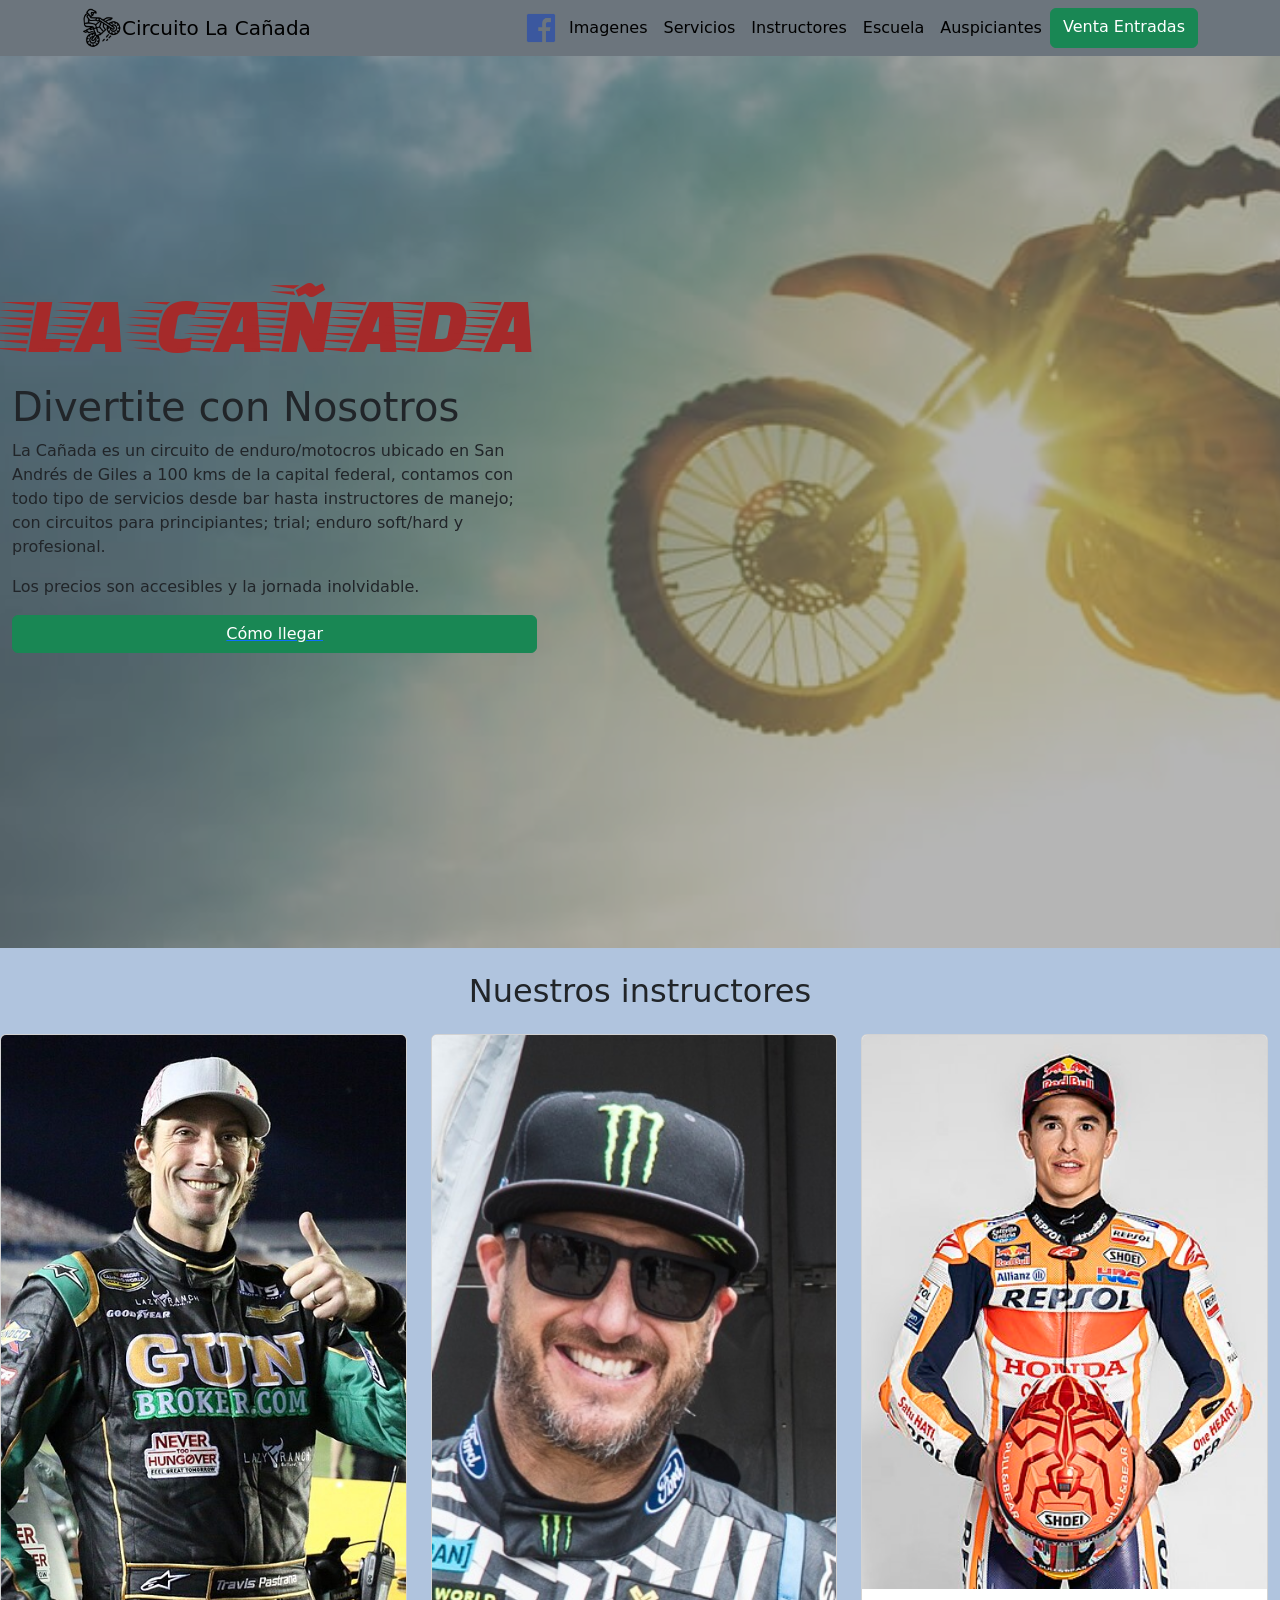
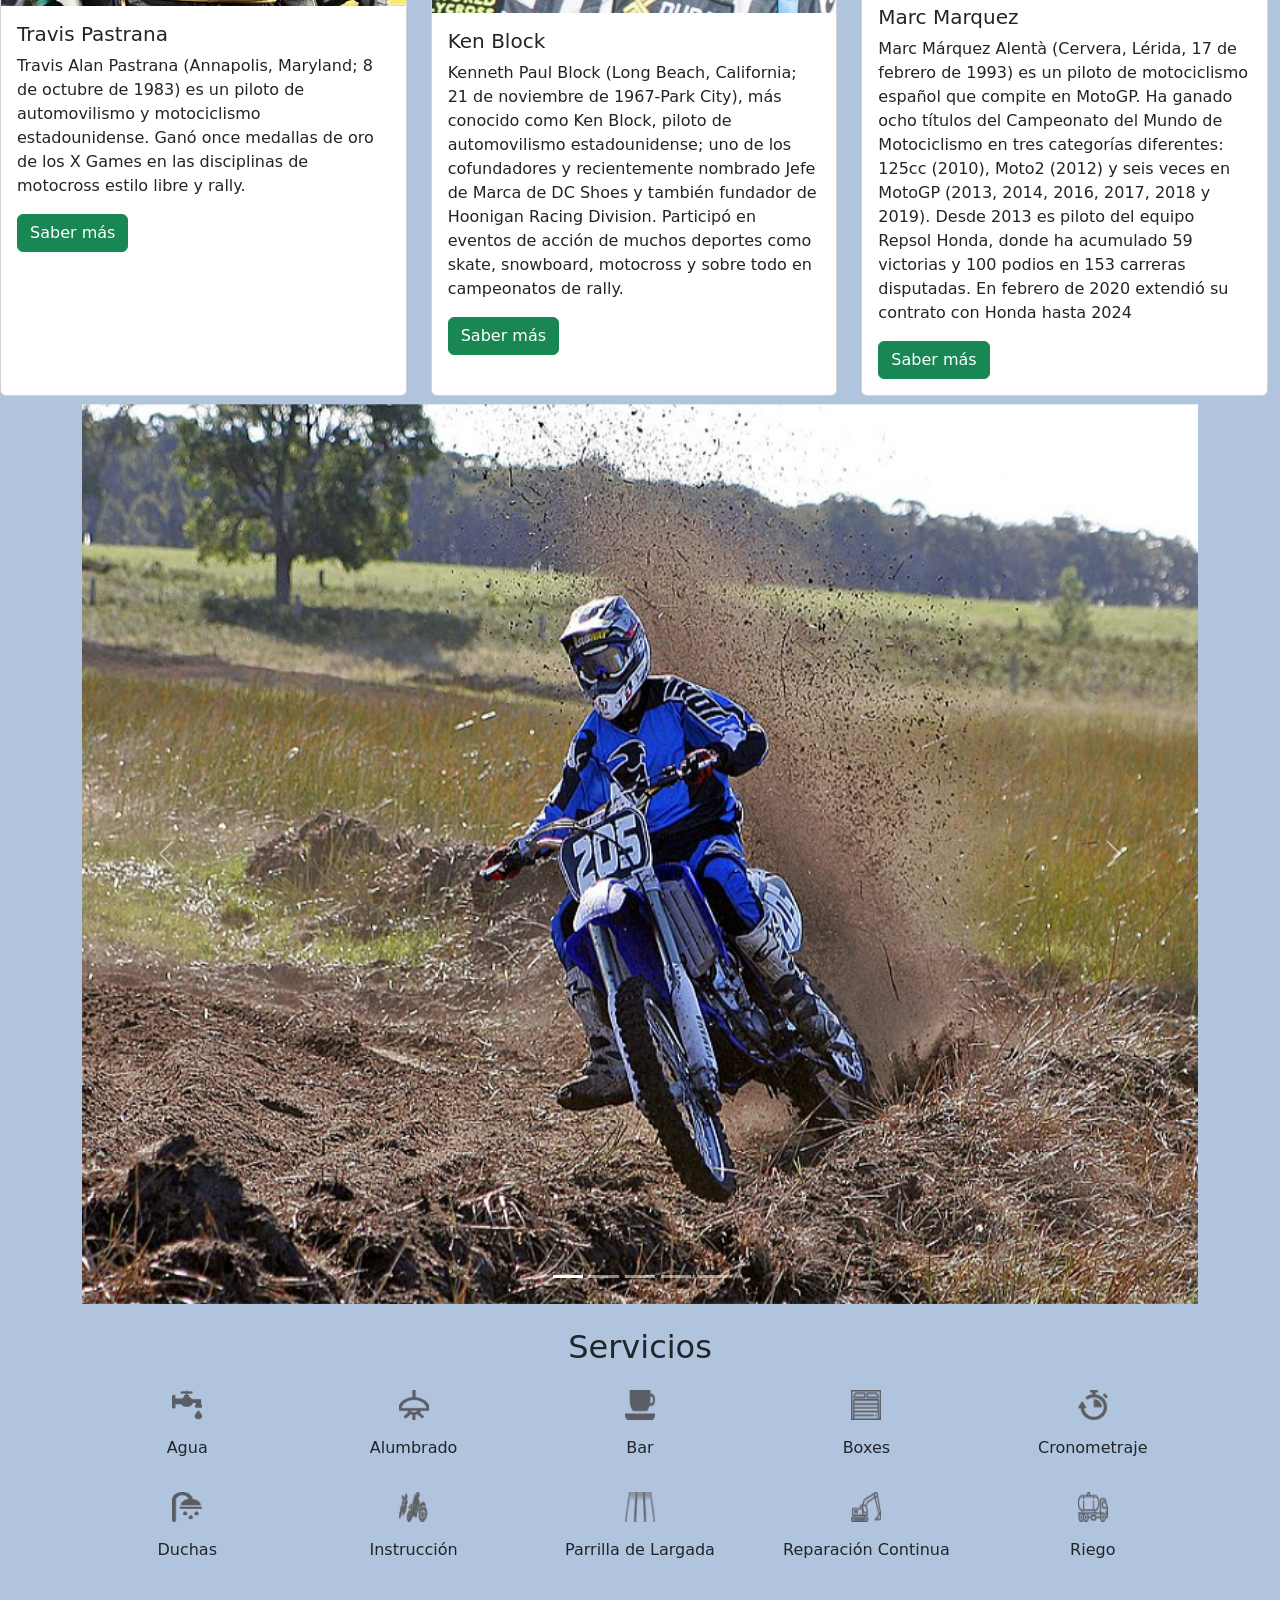
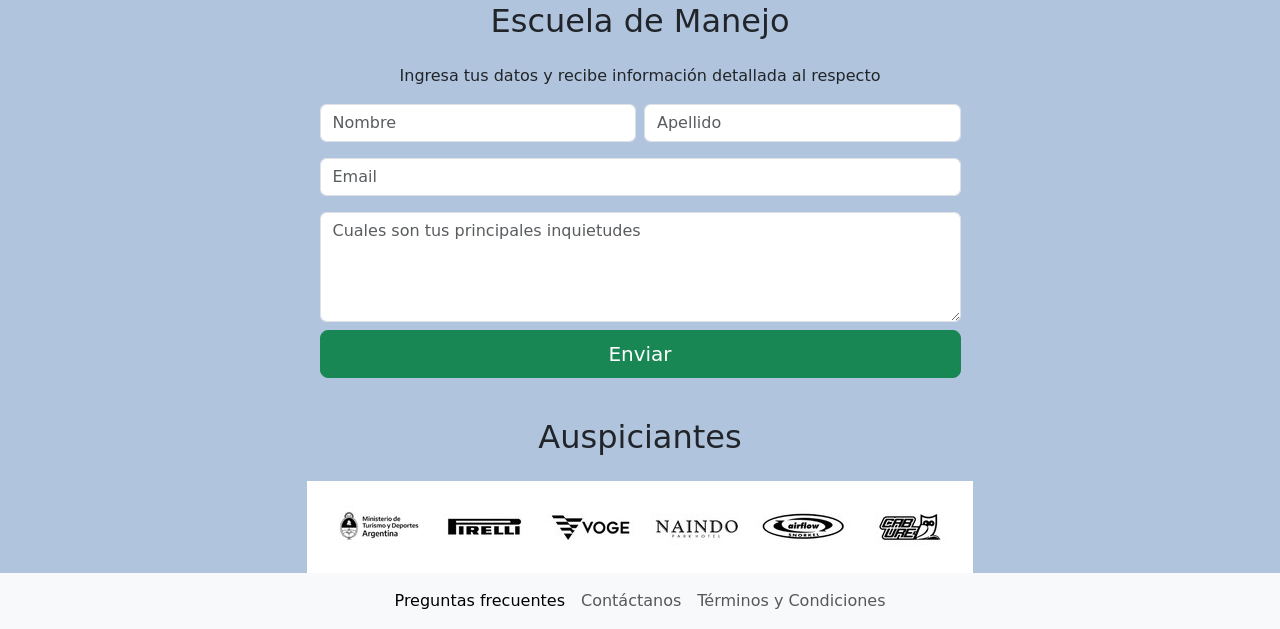
<file: index.html>
<!doctype html>
<html lang="es">

<head>
  <!-- Required meta tags -->
  <meta charset="utf-8">
  <meta name="viewport" content="width=device-width, initial-scale=1, shrink-to-fit=no">
  <link rel="shortcut icon" href="./Assets/Img/motocross.png" itemprop="image">
  <title> Circuito La Cañada</title>
  <!-- Bootstrap CSS v5.2.1 -->
  <link href="https://cdn.jsdelivr.net/npm/bootstrap@5.2.1/dist/css/bootstrap.min.css" rel="stylesheet"
    integrity="sha384-iYQeCzEYFbKjA/T2uDLTpkwGzCiq6soy8tYaI1GyVh/UjpbCx/TYkiZhlZB6+fzT" crossorigin="anonymous">
  <link rel="stylesheet" href="./CSS/Misestilos.css">
  <style>
    @import url('https://fonts.googleapis.com/css2?family=Faster+One&family=Quicksand&family=Roboto&display=swap');
  </style>
</head>

<body>
  <header class="position-sticky position-fixed fixed-top top-0 z-3">
    <nav class="navbar navbar-expand-lg bg-secondary">
      <div class="container ">
        <a href="Index.html">
          <img src="./Assets/Img/motocross.png" width="40" height="40" alt="Icono de Motocross">
        </a>
        <a class="navbar-brand" href="Index.html"> Circuito La Cañada</a>
        <button class="navbar-toggler" type="button" data-bs-toggle="collapse" data-bs-target="#navbarNavAltMarkup"
          aria-controls="navbarNavAltMarkup" aria-expanded="false" aria-label="Toggle navigation">
          <span class="navbar-toggler-icon"></span>
        </button>
        <div class="collapse navbar-collapse" id="navbarNavAltMarkup">
          <div class="navbar-nav">
            <a href="https://www.facebook.com/groups/140119366109551" target="_blank">
              <img src="./Assets/Img/fb.png" width="40" height="40" alt="Facebook">
            </a>
            <a class="nav-link active" aria-current="page" href="#imagenes">Imagenes</a>
            <a class="nav-link active" aria-current="page" href="#servicios">Servicios</a>
            <a class="nav-link active" aria-current="page" href="#instructores">Instructores</a>
            <a class="nav-link active" aria-current="page" href="#escuela">Escuela</a>
            <a class="nav-link active" aria-current="page" href="#auspiciantes">Auspiciantes</a>
            <a class="btn btn-success" href="./Pages/estadia.html">Venta Entradas</a>
          </div>
        </div>
      </div>
    </nav>
  </header>


  <main>
    <div class="container-fluid">
      <div class="row justify-content-left align-items-center g-2">
        <div class="col-5 position-absolute top-50 start-20 translate-middle-y">
          <div class="letralacañada">LA CAÑADA</div>
          <h1>Divertite con Nosotros</h1>
          <p>La Cañada es un circuito de enduro/motocros ubicado en San Andrés de Giles
            a 100 kms de la capital federal, contamos con todo tipo de servicios desde bar hasta
            instructores de manejo; con circuitos para principiantes; trial; enduro soft/hard y profesional.
          </p>
          <p>
            Los precios son accesibles y la jornada inolvidable.
          </p>

          <a href="https://www.google.com/maps/dir/-34.4368464,-59.4460016/-34.451917,-59.4730543/@-34.4519045,-59.4729023,664m/data=!3m1!1e3!4m5!4m4!1m1!4e1!1m0!3e0!5m1!1e4?entry=ttu"
            target="_blank">
            <div class="d-grid gap-2  mx-auto">
              <button class="btn btn-success width " type="button">Cómo llegar</button>
            </div>
          </a>
        </div>
      </div>
    </div>
  </main>

  
  <!-- Instructores -->
  <a name="instructores"></a>
  <section>
    <h2 class="text-center mt-4 mb-4">Nuestros instructores</h2>

    <div class="row row_mia row-cols-1 row-cols-md-3 g-4 justify-content-center mr-0">
      <div class="col">
        <div class="card h-100">
          <img src="./Assets/Img/Instuctores/Travis_Pastrana.JPG" class="card-img-top" alt="PASTRANA">
          <div class="card-body">
            <h5 class="card-title">Travis Pastrana</h5>

            <p class="card-text">
              Travis Alan Pastrana (Annapolis, Maryland; 8 de octubre de 1983) es un piloto de automovilismo y
              motociclismo estadounidense. Ganó once medallas de oro de los X Games en las disciplinas de motocross
              estilo libre y rally.
            </p>
            <a href="https://es.wikipedia.org/wiki/Travis_Pastrana" target="_blank" class="btn btn-success">Saber
              más</a>
          </div>
        </div>
      </div>
      <div class="col">
        <div class="card h-100">
          <img src="./Assets/Img/Instuctores/Ken_Block.jpg" class="card-img-top " alt="kEN bLOCK">
          <div class="card-body">
            <h5 class="card-title">Ken Block</h5>
            <p class="card-text">
              Kenneth Paul Block (Long Beach, California; 21 de noviembre de 1967-Park City),
              más conocido como Ken Block, piloto de automovilismo estadounidense; uno de los cofundadores y
              recientemente nombrado Jefe de Marca de DC Shoes y también fundador de Hoonigan Racing Division. Participó
              en eventos de acción de muchos deportes como skate, snowboard, motocross y sobre todo en campeonatos de
              rally.
            </p>
            <a href="https://es.wikipedia.org/wiki/Ken_Block" target="_blank" class="btn btn-success ">Saber más</a>
          </div>
        </div>
      </div>
      <div class="col">
        <div class="card h-100">
          <img src="./Assets/Img/Instuctores/Marc_Márquez.jpg" class="card-img-top" alt="MARC MARQUEZ">
          <div class="card-body">
            <h5 class="card-title">Marc Marquez</h5>
            <p class="card-text">
              Marc Márquez Alentà (Cervera, Lérida, 17 de febrero de 1993) es un piloto de motociclismo español que
              compite en MotoGP. Ha ganado ocho títulos del Campeonato del Mundo de Motociclismo en tres categorías
              diferentes: 125cc (2010), Moto2 (2012) y seis veces en MotoGP (2013, 2014, 2016, 2017, 2018 y 2019).
              Desde 2013 es piloto del equipo Repsol Honda, donde ha acumulado 59 victorias y 100 podios en 153
              carreras disputadas. En febrero de 2020 extendió su contrato con Honda hasta 2024
            </p>
            <a href="https://es.wikipedia.org/wiki/Marc_M%C3%A1rquez" target="_blank" class="btn btn-success ">Saber
              más</a>
          </div>
        </div>
      </div>
    </div>
  </section>


  <!-- Imagenes -->
  <a name="imagenes"></a>
  <section>
    <div class="container mt-2">
      <div id="carouselExampleIndicators" class="carousel slide">
        <div class="carousel-indicators">
          <button type="button" data-bs-target="#carouselExampleIndicators" data-bs-slide-to="0" class="active"
            aria-current="true" aria-label="Slide 1"></button>
          <button type="button" data-bs-target="#carouselExampleIndicators" data-bs-slide-to="1"
            aria-label="Slide 2"></button>
          <button type="button" data-bs-target="#carouselExampleIndicators" data-bs-slide-to="2"
            aria-label="Slide 3"></button>
          <button type="button" data-bs-target="#carouselExampleIndicators" data-bs-slide-to="3"
            aria-label="Slide 4"></button>
          <button type="button" data-bs-target="#carouselExampleIndicators" data-bs-slide-to="4"
            aria-label="Slide 5"></button>
        </div>
        <div class="carousel-inner">
          <div class="carousel-item active">
            <img src="./Assets/Img/motos/moto1.jpg" class="d-block vh-100 w-100" alt="...">
          </div>
          <div class="carousel-item">
            <img src="./Assets/Img/motos/moto2.jpg" class="d-block vh-100 w-100" alt="...">
          </div>
          <div class="carousel-item">
            <img src="./Assets/Img/motos/moto3.jpg" class="d-block vh-100 w-100" alt="...">
          </div>
          <div class="carousel-item">
            <img src="./Assets/Img/motos/moto4.jpg" class="d-block vh-100 w-100" alt="...">
          </div>
          <div class="carousel-item">
            <img src="./Assets/Img/motos/moto5.jpg" class="d-block vh-100 w-100" alt="...">
          </div>
        </div>
        <button class="carousel-control-prev" type="button" data-bs-target="#carouselExampleIndicators"
          data-bs-slide="prev">
          <span class="carousel-control-prev-icon" aria-hidden="true"></span>
          <span class="visually-hidden">Previous</span>
        </button>
        <button class="carousel-control-next" type="button" data-bs-target="#carouselExampleIndicators"
          data-bs-slide="next">
          <span class="carousel-control-next-icon" aria-hidden="true"></span>
          <span class="visually-hidden">Next</span>
        </button>
      </div>
    </div>
    </div>
  </section>


  <!-- Servicios -->
  <a name="servicios"></a>
  <section>
    <h2 class="text-center mt-4 mb-4">Servicios</h2>
    <div class="container text-center">
      <div class="row row-cols-2 row-cols-lg-5 g-2 g-lg-3">
        <div class="col">
          <img src="./Assets/Img/Servicios/agua.png" class="ImgTamaño" alt="Agua">
          <div class="p-3">Agua</div>
        </div>
        <div class="col">
          <img src="./Assets/Img/Servicios/alumbrado.png" class="ImgTamaño" alt="Alumbrado">
          <div class="p-3">Alumbrado</div>
        </div>
        <div class="col">
          <img src="./Assets/Img/Servicios/bar.png" class="ImgTamaño" alt="Bar">
          <div class="p-3">Bar</div>
        </div>
        <div class="col">
          <img src="./Assets/Img/Servicios/boxes.png" class="ImgTamaño" alt="Boxes">
          <div class="p-3">Boxes</div>
        </div>
        <div class="col">
          <img src="./Assets/Img/Servicios/cronometraje.png" class="ImgTamaño" alt="Cronometraje">
          <div class="p-3">Cronometraje</div>
        </div>
        <div class="col">
          <img src="./Assets/Img/Servicios/duchas.png" class="ImgTamaño" alt="Duchas">
          <div class="p-3">Duchas</div>
        </div>
        <div class="col">
          <img src="./Assets/Img/Servicios/instruccion.png" class="ImgTamaño" alt="Instrucción">
          <div class="p-3">Instrucción</div>
        </div>
        <div class="col">
          <img src="./Assets/Img/Servicios/parrilla de largada.png" class="ImgTamaño" alt="Parrilla de Largada">
          <div class="p-3">Parrilla de Largada</div>
        </div>
        <div class="col">
          <img src="./Assets/Img/Servicios/reparacioncontinua.png" class="ImgTamaño" alt="Reparación">
          <div class="p-3">Reparación Continua</div>
        </div>
        <div class="col">
          <img src="./Assets/Img/Servicios/riego.png" class="ImgTamaño" alt="Riego">
          <div class="p-3">Riego</div>
        </div>
      </div>
    </div>
  </section>

  <!-- Instructores -->
  <a name="escuela"></a>

  <section class="container" id="form-orador">
    <div class="row justify-content-center">
      <div class="col-lg-8 col-xl-7">
        <h2 class="text-center mt-4 mb-4">Escuela de Manejo</h2>
        <p class="text-center">Ingresa tus datos y recibe información detallada al respecto</p>
        <form action="">
          <div class="row gx-2">
            <div class="col-md mb-3">
              <input type="text" class="form-control" placeholder="Nombre" aria-label="Nombre" required="">
            </div>
            <div class="col-md mb-3">
              <input type="text" class="form-control" placeholder="Apellido" aria-label="Apellido" required="">
            </div>
          </div>
          <div class="row">
            <div class="col mb-3">
              <input type="email" class="form-control" placeholder="Email" aria-label="Email" required="">
            </div>
          </div>
          <div class="row">
            <div class="col mb-3">
              <textarea class="form-control" id="exampleFormControlTextarea1" rows="4"
                placeholder="Cuales son tus principales inquietudes" required=""></textarea>

              <div class="d-grid">
                <button type="submit" class="btn btn-lg btn-form btn-success mt-2">Enviar</button>
              </div>

            </div>
        </form>
      </div>
    </div>

  </section>

  <!-- auspiciantes -->
  <a name="auspiciantes"></a>
  <section>
    <h2 class="text-center mt-4 mb-4">Auspiciantes</h2>
    <div class="text-center">
      <img src="./Assets/Img/auspiciantes.jpg" alt="Auspiciantes">
    </div>

  </section>

  <footer class="bg-secondary">
    <nav class="navbar  navbar-expand-lg bg-body-tertiary">
      <div class="container-fluid">
        <button class="navbar-toggler" type="button" data-bs-toggle="collapse" data-bs-target="#navbarNav"
          aria-controls="navbarNav" aria-expanded="false" aria-label="Toggle navigation">
          <span class="navbar-toggler-icon"></span>
        </button>
        <div class="collapse navbar-collapse justify-content-center" id="navbarNav">
          <ul class="navbar-nav">
            <li class="nav-item">
              <a class="nav-link active" aria-current="page" href="#">Preguntas frecuentes</a>
            </li>
            <li class="nav-item">
              <a class="nav-link" href="#">Contáctanos</a>
            </li>
            <li class="nav-item">
              <a class="nav-link" href="#">Términos y Condiciones</a>
            </li>

          </ul>
        </div>
      </div>
    </nav>
  </footer>

  <!-- Bootstrap JavaScript Libraries -->
  <script src="https://cdn.jsdelivr.net/npm/@popperjs/core@2.11.6/dist/umd/popper.min.js"
    integrity="sha384-oBqDVmMz9ATKxIep9tiCxS/Z9fNfEXiDAYTujMAeBAsjFuCZSmKbSSUnQlmh/jp3" crossorigin="anonymous">
    </script>

  <script src="https://cdn.jsdelivr.net/npm/bootstrap@5.2.1/dist/js/bootstrap.min.js"
    integrity="sha384-7VPbUDkoPSGFnVtYi0QogXtr74QeVeeIs99Qfg5YCF+TidwNdjvaKZX19NZ/e6oz" crossorigin="anonymous">
    </script>
</body>

</html>
</file>
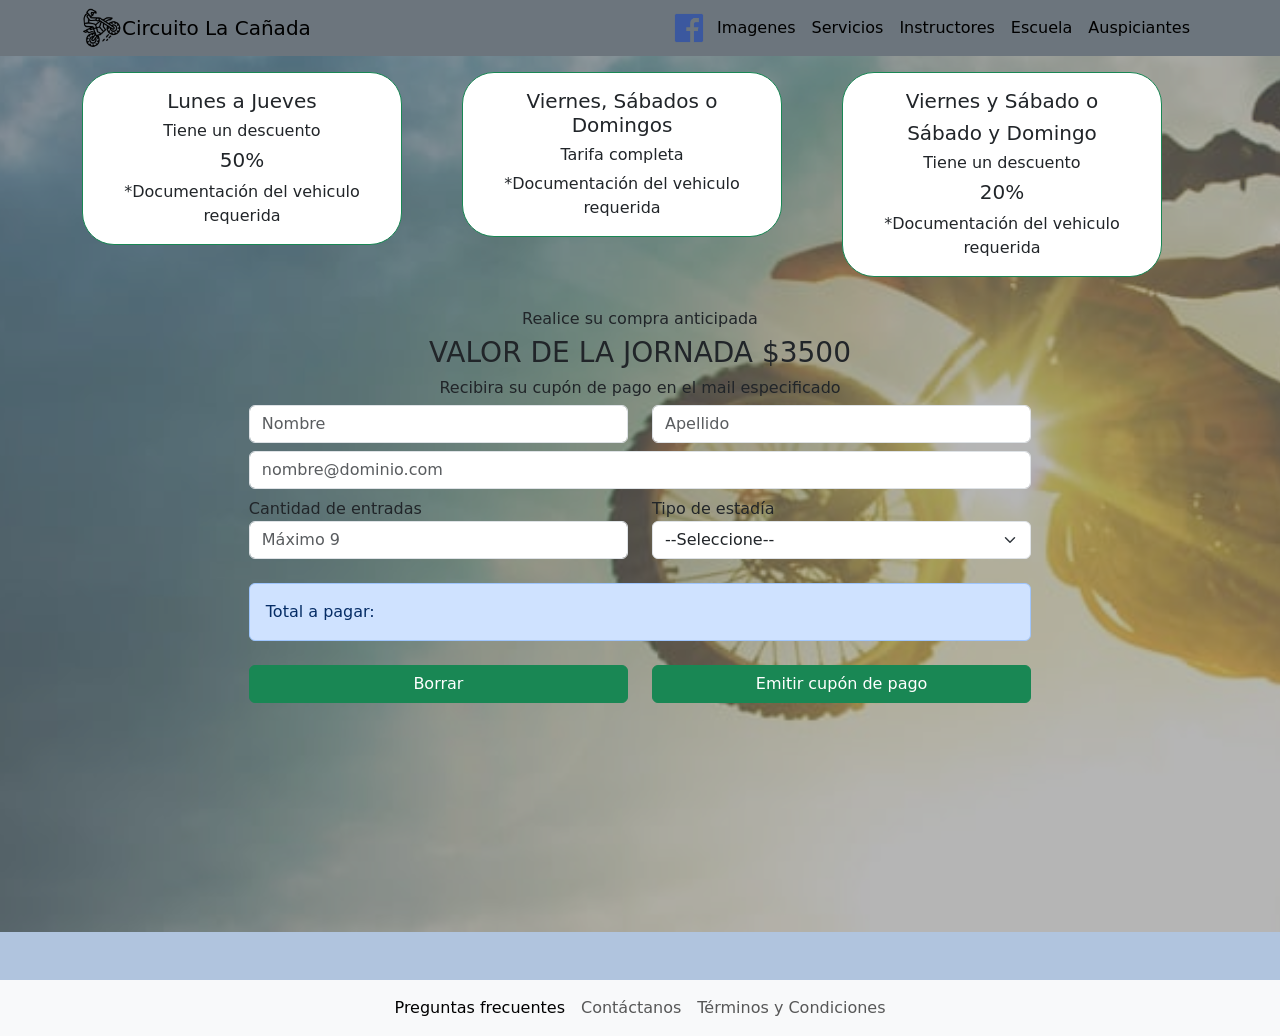
<file: Pages/estadia.html>
<!doctype html>
<html lang="en">

<head>
    <title> Circuito La Cañada</title>
    <!-- Required meta tags -->
    <meta charset="utf-8">
    <meta name="viewport" content="width=device-width, initial-scale=1, shrink-to-fit=no">

    <!-- Bootstrap CSS v5.2.1 -->
    <link href="https://cdn.jsdelivr.net/npm/bootstrap@5.2.1/dist/css/bootstrap.min.css" rel="stylesheet"
        integrity="sha384-iYQeCzEYFbKjA/T2uDLTpkwGzCiq6soy8tYaI1GyVh/UjpbCx/TYkiZhlZB6+fzT" crossorigin="anonymous">
    <link rel="stylesheet" href="../CSS/Misestilos.css">
</head>

<body>

    <header class="position-sticky position-fixed fixed-top top-0 z-3">
        <nav class="navbar navbar-expand-lg bg-secondary">
            <div class="container ">
                <a href="../index.html">
                    <img src="../Assets/Img/motocross.png" width="40" height="40" alt="Icono de Motocross">
                </a>
                <a class="navbar-brand" href="../index.html"> Circuito La Cañada</a>
                <button class="navbar-toggler" type="button" data-bs-toggle="collapse"
                    data-bs-target="#navbarNavAltMarkup" aria-controls="navbarNavAltMarkup" aria-expanded="false"
                    aria-label="Toggle navigation">
                    <span class="navbar-toggler-icon"></span>
                </button>
                <div class="collapse navbar-collapse" id="navbarNavAltMarkup">
                    <div class="navbar-nav">
                        <a href="https://www.facebook.com/groups/140119366109551" target="_blank">
                            <img src="../Assets/Img/fb.png" width="40" height="40" alt="Facebook">
                        </a>
                        <a class="nav-link active" aria-current="page" href="../#imagenes">Imagenes</a>
                        <a class="nav-link active" aria-current="page" href="../#servicios">Servicios</a>
                        <a class="nav-link active" aria-current="page" href="../#instructores">Instructores</a>
                        <a class="nav-link active" aria-current="page" href="../#escuela">Escuela</a>
                        <a class="nav-link active" aria-current="page" href="../#auspiciantes">Auspiciantes</a>

                    </div>
                </div>
            </div>
        </nav>
    </header>
    <main>
        <div class="container" id="feature-3"  style="color:#198754">
            <div class="row g-4 py-3 row-cols-1 row-cols-lg-3" id="cartas">
                <div class="col">
                    <div class="card border-success rounded-5 mb-3" style="width: 20rem; text-align: center;">
                        <div class="card-body">
                            <h5 class="card-title">Lunes a Jueves</h5>
                            <h6 class="card-title">Tiene un descuento</h6>
                            <h5 class="card-title">50%</h5>
                            <p class="card-text">*Documentación del vehiculo requerida</p>
                        </div>
                    </div>
                </div>
                <div class="col">
                    <div class="card border-success rounded-5 mb-3" style="width: 20rem;text-align: center;">
                        <div class="card-body">
                            <h5 class="card-title">Viernes, Sábados o Domingos</h5>
                            <h6 class="card-title">Tarifa completa</h6>
                            <h5 class="card-title"></h5>
                            <p class="card-text">*Documentación del vehiculo requerida</p>
                        </div>
                    </div>
                </div>
                <div class="col">
                    <div class="card border-success rounded-5 mb-3" style="width: 20rem;text-align: center;">
                        <div class="card-body">
                            <h5 class="card-title">Viernes y Sábado o </h5>
                            <h5 class="card-title">Sábado y Domingo </h5>
                            <h6 class="card-title">Tiene un descuento</h6>
                            <h5 class="card-title">20%</h5>
                            <p class="card-text">*Documentación del vehiculo requerida</p>
                        </div>
                    </div>
                </div>
            </div>
        </div>


        <!-- inicio del formulario -->
        <section>
            <h6 class="text-center">Realice su compra anticipada</h6>
            <h3 class="text-center">VALOR DE LA JORNADA $3500</h3>
            <h6 class="text-center">Recibira su cupón de pago en el mail especificado</h6>
            <form class="container-fluid" style="width: 63%" action="">
                <div class="row mb-2" >
                    <div class="col">
                        <input id="nombre" type="text" class="form-control"  placeholder="Nombre"
                            aria-label="First name">
                    </div>
                    <div class="col">
                        <input id="apellido" type="text" class="form-control" placeholder="Apellido"
                            aria-label="Last name">
                    </div>
                </div>
                <div class="mb-2">
                    <input id="mail" type="email" class="form-control" placeholder="nombre@dominio.com">
                </div>
                <div class="row">
                    <div class="col">
                        <label for="cantidad">Cantidad de entradas</label>
                        <input id="cantidad" type="number" class="form-control" placeholder="Máximo 9">
                    </div>
                    <div class="col">
                        <label for="estadia">Tipo de estadía</label>
                        <select id="estadia" class="form-select" aria-label="Default select example">
                            <option selected="">--Seleccione--</option>
                            <option value="0">Lunes a Jueves (50%)</option>
                            <option value="1">Viernes, Sábados o Domingo (100%)</option>
                            <option value="2">Vie y Sáb o Sáb y Dom (20%)</option>
                        </select>
                    </div>
                </div>
                <br>
                <div class="alert alert-primary mb-0" role="alert">
                    Total a pagar: <span id="total" class="text-danger"></span>
                </div>
                <br>
                <div class="row">
                    <div class="d-grid col-6 mx-auto;">
                        <button class="btn btn-success" type="reset" id="btnBorrar">Borrar</button>
                    </div>
                    <div class="d-grid col-6 mx-auto">
                        <button class="btn btn-success" type="button" id="btnResumen">Emitir cupón de pago</button>
                        <!-- <button class="btn btn-success" type="submit" id="btnResumen">Resumen</button> -->
                    </div>
                </div>
                <br>
                <br>

            </form>
        </section>


        <br>

    </main>
    <footer class="bg-secondary mt-5">
        <nav class="navbar  navbar-expand-lg bg-body-tertiary">
            <div class="container-fluid">
                <button class="navbar-toggler" type="button" data-bs-toggle="collapse" data-bs-target="#navbarNav"
                    aria-controls="navbarNav" aria-expanded="false" aria-label="Toggle navigation">
                    <span class="navbar-toggler-icon"></span>
                </button>
                <div class="collapse navbar-collapse justify-content-center" id="navbarNav">
                    <ul class="navbar-nav">
                        <li class="nav-item">
                            <a class="nav-link active" aria-current="page" href="#">Preguntas frecuentes</a>
                        </li>
                        <li class="nav-item">
                            <a class="nav-link" href="#">Contáctanos</a>
                        </li>
                        <li class="nav-item">
                            <a class="nav-link" href="#">Términos y Condiciones</a>
                        </li>

                    </ul>
                </div>
            </div>
        </nav>
    </footer>

    <!-- JavaScript Libraries -->
    <!--<script src="./JS/script.js"></script>-->

    <script src="https://cdn.jsdelivr.net/npm/bootstrap@5.2.2/dist/js/bootstrap.bundle.min.js"
        integrity="sha384-OERcA2EqjJCMA+/3y+gxIOqMEjwtxJY7qPCqsdltbNJuaOe923+mo//f6V8Qbsw3"
        crossorigin="anonymous"></script>

    <script src="https://cdn.jsdelivr.net/npm/@popperjs/core@2.11.6/dist/umd/popper.min.js"
        integrity="sha384-oBqDVmMz9ATKxIep9tiCxS/Z9fNfEXiDAYTujMAeBAsjFuCZSmKbSSUnQlmh/jp3" crossorigin="anonymous">
        </script>

    <script src="https://cdn.jsdelivr.net/npm/bootstrap@5.2.1/dist/js/bootstrap.min.js"
        integrity="sha384-7VPbUDkoPSGFnVtYi0QogXtr74QeVeeIs99Qfg5YCF+TidwNdjvaKZX19NZ/e6oz" crossorigin="anonymous">
        </script>

    <script src="../js/main.js"></script>
</body>

</html>
</file>
<file: CSS/Misestilos.css>
.navbar-expand-lg .navbar-collapse {
    justify-content: flex-end;
}

.navbar-collapse {
    color: brown;
}

main {
    background-image: url('../Assets/Img/fondo.jpg');
    height: 100vh;
    background-position: center;
    background-size: cover;
    background-color: grey;
    background-blend-mode: soft-light;
}

.textocentrado {
    text-align: center;
}

.ImgTamaño {
    height: 30px;
    width: 30px;
}

body {
    background-color: lightsteelblue
}

.letralacañada {
    font-family: 'Faster One', cursive;
    font-size: 500%;
    color: brown;
}

.row_mia{
    margin-right: 0;
}
</file>
